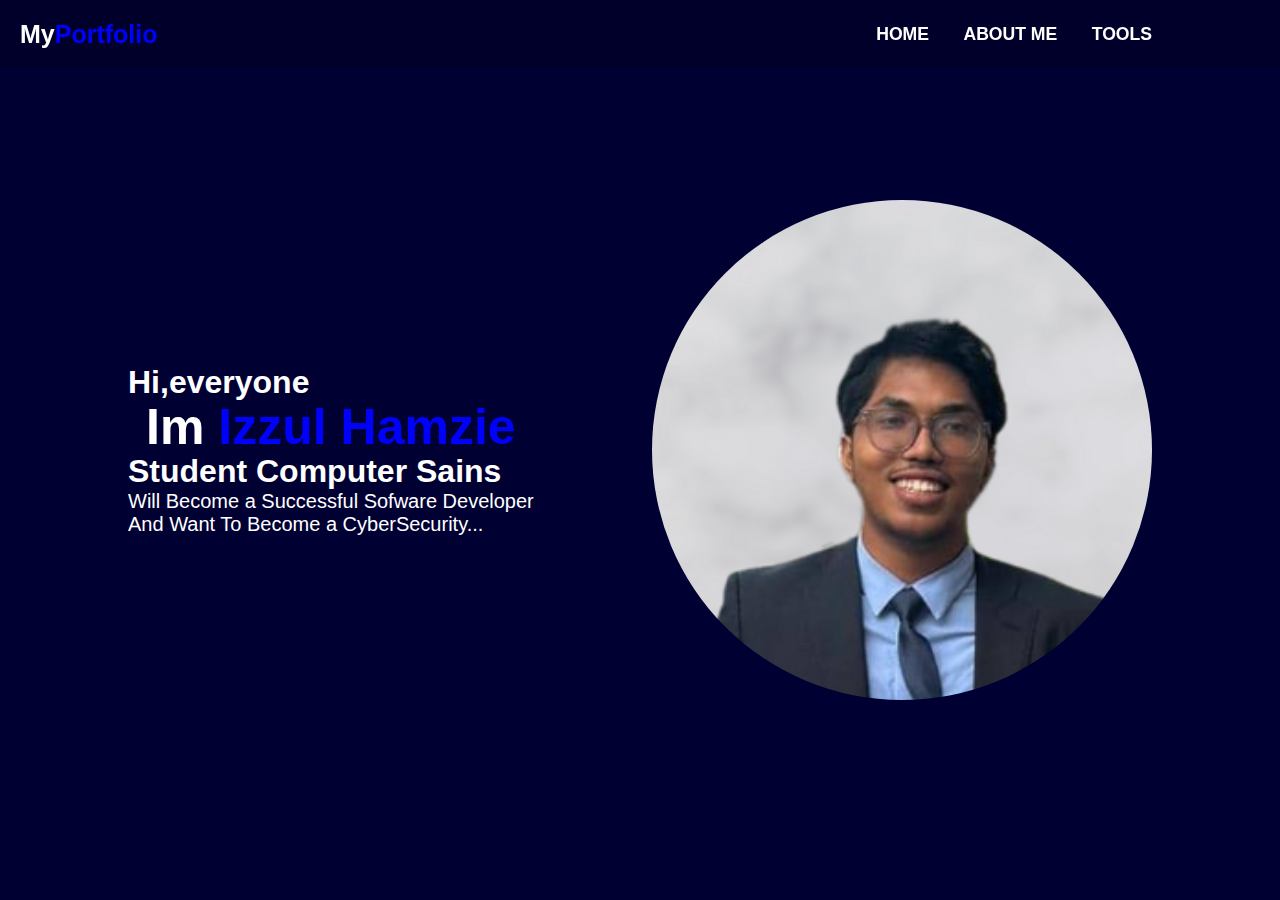
<file: Index.html>
<!DOCTYPE html>
<html lang="en">
<head>
    <meta charset="UTF-8">
    <meta name="viewport" content="width=device-width, initial-scale=1.0">
    <link rel="stylesheet" type="text/css" href="style.css">
    <script>
        
    </script>
    <title>My Portfolio</title>
</head>
<body>
    <header class="header">
        <a href="#home" class="mylogo">My<span>Portfolio</span></a>
        <nav class="navbar">
            <a href="#home" >HOME</a>
            <a href="PersonalInfo.html">ABOUT ME</a> 
            <a href="Tool.html">TOOLS</a>
        </nav>
    </header>
    <section id="home" class="home">
        <div class="content">
            <h3>Hi,everyone</h3>
            <h1>Im <span>Izzul Hamzie</span></h1>
            <h3>Student Computer Sains</h3>
            <p> Will Become a Successful Sofware Developer<br>And Want To Become a CyberSecurity...</p>
        </div>
        <div class="image-container">
            <img src="picture/izzul.png" alt="Izzul">
        </div>
    </section> 
    
</body>
</html>
</file>
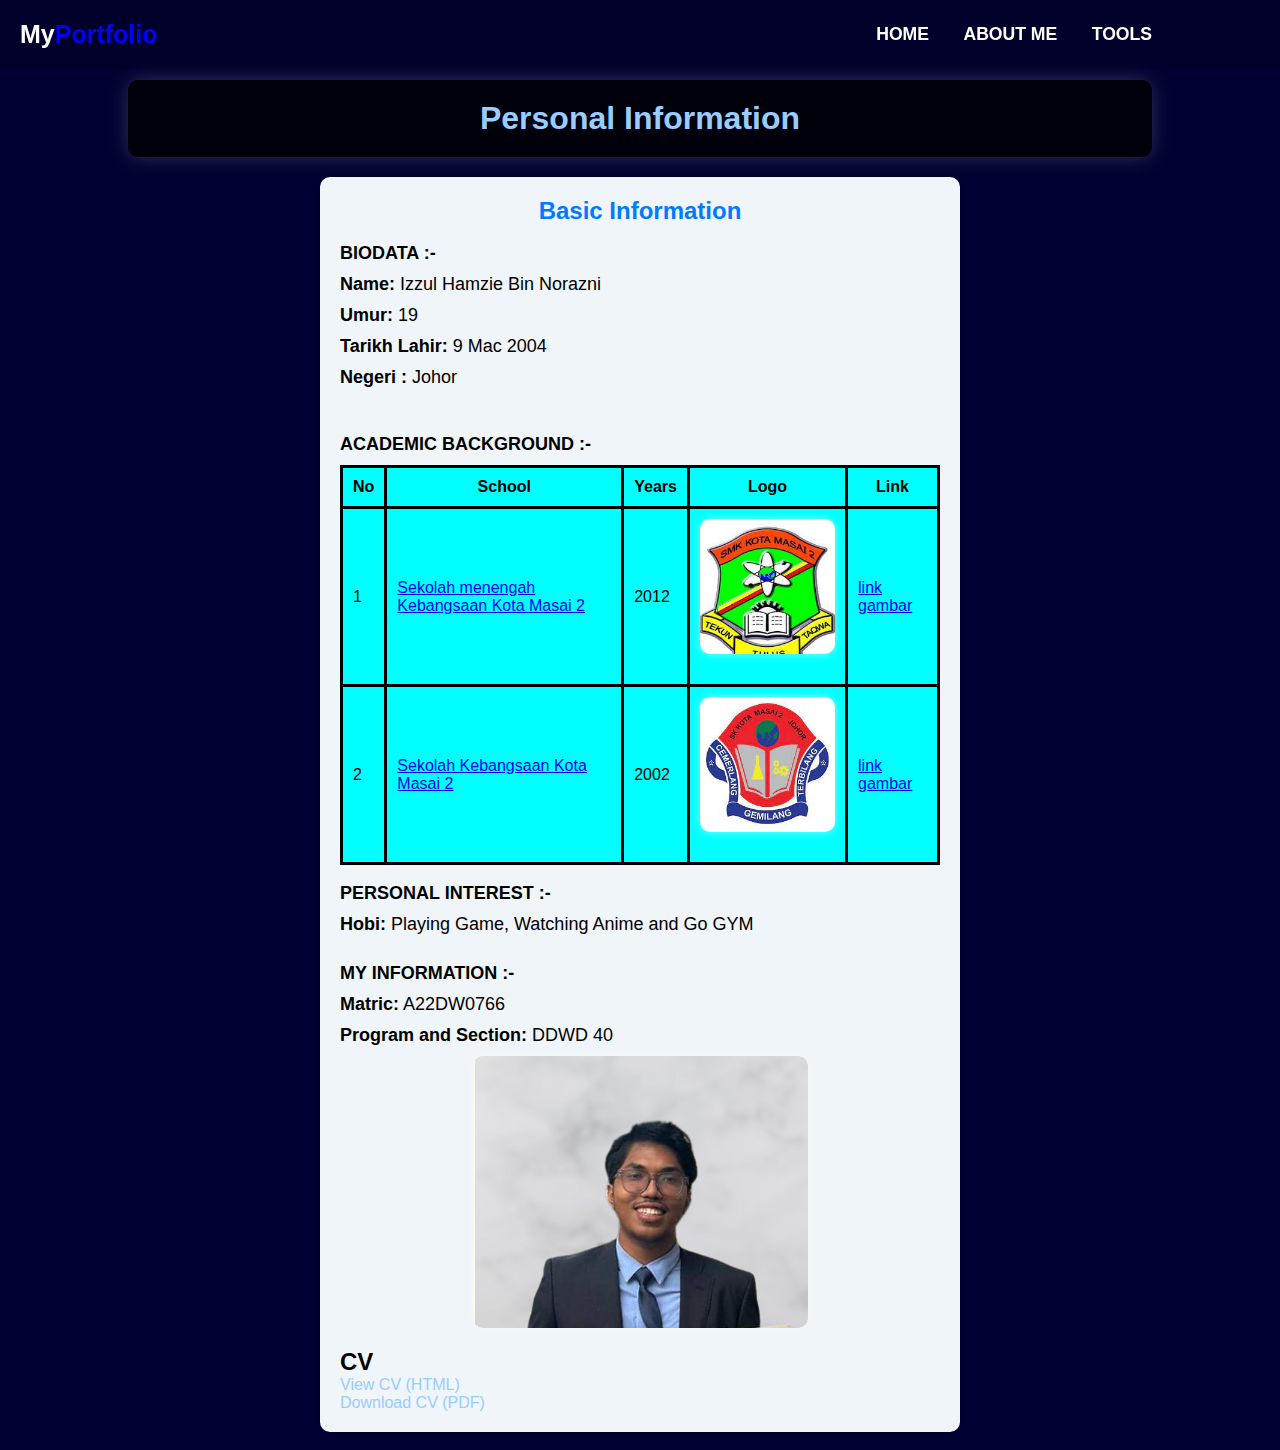
<file: PersonalInfo.html>
<!DOCTYPE html>
<html lang="en">
<head>
    <meta charset="UTF-8">
    <meta name="viewport" content="width=device-width, initial-scale=1.0">
    <title>Personal Information</title>
    <link rel="stylesheet" type="text/css" href="style.css">
</head>
<body>
    <header class="header">
        <a href="index.html" class="mylogo">My<span>Portfolio</span></a>
        <nav class="navbar">
            <a href="index.html" >HOME</a>
            <a href="#container">ABOUT ME</a> 
            <a href="Tool.html">TOOLS</a>
        </nav>
    </header>

<div class="container">
    <h1>Personal Information</h1>
</div>
<div class="calculator-container">
    <div class="info">
        <h2 class="calculator">Basic Information</h2><br>
        <h3><p>BIODATA :-</p></h3>
        <p><strong>Name:</strong> Izzul Hamzie Bin Norazni</p>
        <p><strong>Umur:</strong> 19</p>
        <p><strong>Tarikh Lahir:</strong> 9 Mac 2004</p>
        <p><strong>Negeri :</strong> Johor</p>
        <br></br>
        <h3><p>ACADEMIC BACKGROUND :-</p></h3>
        <table  class="w3-table-all w3-hoverable">
            <tr>
                <th>No</th>
                <th>School</th>
                <th>Years</th>
                <th>Logo</th>
                <th>Link</th>
            </tr>
            <tr>
                <td>1</td>
                <td><a href="https://www.facebook.com/smkkotamasai2/" target="_blank">Sekolah menengah Kebangsaan Kota Masai 2</a></td>
                <td>2012</td>
                <td><img src="picture/SMKKM2.jpg" alt=" logo smkkm2"></td>
                <td><a href="https://images.app.goo.gl/oirbCNxg8S5YUAdB9">link gambar</a></td>
            </tr>
            <tr>
                <td>2</td>
                <td><a href="https://www.facebook.com/p/Sekolah-Kebangsaan-Kota-Masai-2-100063305373398/">Sekolah Kebangsaan Kota Masai 2</a></td>
                <td>2002</td>
                <td><a href="https://www.facebook.com/p/Sekolah-Kebangsaan-Kota-Masai-2-100063305373398/" target="_blank"><img src="picture/rendah.jpg" alt="Sekolah rendah"></a></td>
                <td><a href="https://images.app.goo.gl/KR6RfFBXRPWjvtn86">link gambar</a></td>
            </tr>
        </table>
        <br>
        <h3><p>PERSONAL INTEREST :-</p></h3>
        <p><strong>Hobi:</strong> Playing Game, Watching Anime and Go GYM</p>
        <br>
        <h3><p>MY INFORMATION :-</p></h3>
        <p><strong>Matric:</strong> A22DW0766</p>
        <p><strong>Program and Section:</strong> DDWD 40</p>
        
        
        <img src="picture/izzul.png" alt="Your Photo">
    </div>

    <div class="cv">
        <h2>CV</h2>
        <p><a href="pdf/PersonalInfo.html.pdf" target="_blank">View CV (HTML)</a></p>
        <p><a href="pdf/IZZULHAMZIE.pdf" download target="_blank">Download CV (PDF)</a></p>
    </div>
    
</div>
<br>
</body>
</html>
</file>
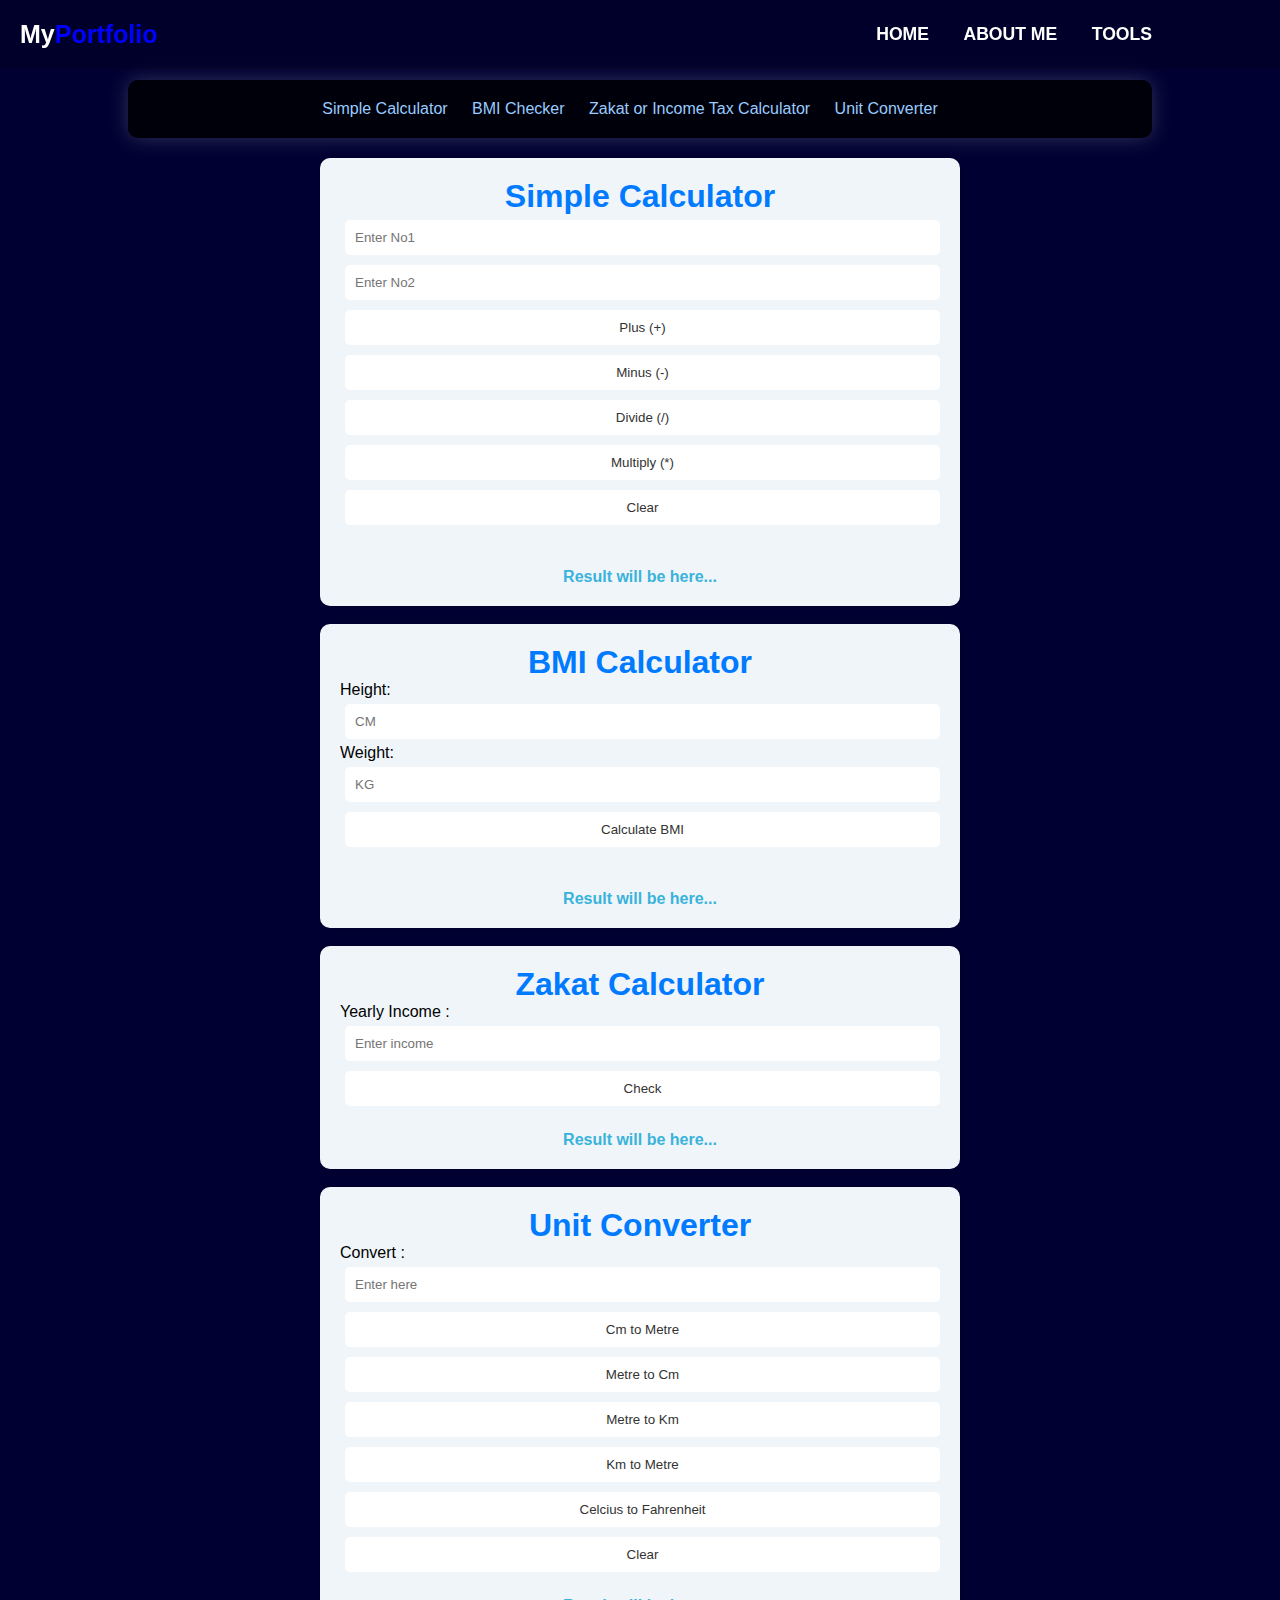
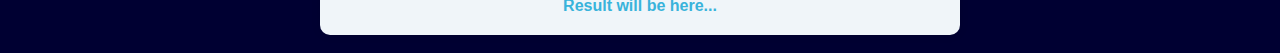
<file: Tool.html>
<!DOCTYPE html>
<html lang="en">
<head>
    <meta charset="UTF-8">
    <meta name="viewport" content="width=device-width, initial-scale=1.0">
    <title>Tools</title>
    <link rel="stylesheet" type="text/css" href="style.css">
    <script src="javaScript.js"></script>

</head>
<body>
    <header class="header">
        <a href="index.html" class="mylogo">My<span>Portfolio</span></a>
        <nav class="navbar">
            <a href="index.html" >HOME</a>
            <a href="PersonalInfo.html">ABOUT ME</a> 
            <a href="#container">TOOLS</a>
        <!-- <a href="#contact">CONTACT</a> -->
        </nav>
    </header>

<div class="container">
    <nav>
        <ul>
            <li><a href="#calculator">Simple Calculator</a></li>
            <li><a href="#BMI">BMI Checker</a></li>
            <li><a href="#zakat">Zakat or Income Tax Calculator</a></li>
            <li><a href="#Converter">Unit Converter</a></li>
        </ul>
    </nav>
</div>

<div class="calculator-container">
    <h1 class="calculator" id="calculator">Simple Calculator</h1>
    <input type="number" id="no1" placeholder="Enter No1">
    <br>
    <input type="number" id="no2" placeholder="Enter No2">
    <br>
    <input type="button" value="Plus (+)" onclick="calculate(this)">
    <input type="button" value="Minus (-)" onclick="calculate(this)">
    <input type="button" value="Divide (/)" onclick="calculate(this)">
    <input type="button" value="Multiply (*)" onclick="calculate(this)">
    <input type="reset" onclick="cleardata()"  value="Clear"><br><br>
    <div id="resultDiv">Result will be here...</div>

</div>
<br>
<div class="calculator-container ">

    <h1 class="calculator" id="BMI">BMI Calculator</h1>

    <label for="meter">Height: </label>
    <input type="number" id="meter" placeholder="CM" step="0.01"><br>
    <label for="kilo">Weight: </label>
    <input type="number" id="kilo" placeholder="KG" step="0.01"><br>
    <input type="button" value="Calculate BMI" onclick="calculateBMI()"><br><br>

    <div id="bmi-result" >Result will be here...</div>
</div>
<br>
<div class="calculator-container ">
    <h1 class="calculator" id="zakat">Zakat Calculator</h1>
        
        <label for="income">Yearly Income :</label>
        <input type="number" id="income" placeholder="Enter income">
        <input type="submit" value="Check" onclick="calculateZakat()">
        <div id="Zakat">Result will be here...</div>
</div>
<br>
<div class="calculator-container">
    <h1 class="calculator" id="Converter">Unit Converter</h1>
    <div >
        <label for="unit">Convert :</label>
        <input type="number"id="unit" placeholder="Enter here" step="0.01">
        <input type="button" value="Cm to Metre" onclick="calculateUnit(this)">
        <input type="button" value="Metre to Cm" onclick="calculateUnit(this)">
        <input type="button" value="Metre to Km" onclick="calculateUnit(this)">
        <input type="button" value="Km to Metre" onclick="calculateUnit(this)">
        <input type="button" value="Celcius to Fahrenheit" onclick="calculateUnit(this)">
        <input type="reset" value="Clear" onclick="clearUnit()">
        <div id="resultUnit">Result will be here...</div>
    </div>
</div>
<br>
</body>
</html>
</file>
<file: style.css>
/*main.html*/
* {
    margin: 0; 
    padding: 0; 
    box-sizing: border-box;
    font-family: Arial, Helvetica, sans-serif;
}

body {
    color: rgb (11, 11, 11);
}
    
.header {
    position: fixed;
    top: 0; 
    left: 0;
    width: 100%;
    padding: 20px 20px;
    padding-right: 10%;
    display: flex;
    justify-content: space-between;
    align-items: center;
    z-index: 100;
    color: rgb (255, 255, 255);
    font-family: 'Gill Sans', 'Gill Sans MT', Calibri, 'Trebuchet MS', sans-serif;
    background-color: rgba(0, 0, 0, 0.150);
}

.mylogo {
    position: relative;
    font-size: 25px;
    color: white;
    text-decoration: none;
    font-weight: 800;
    cursor: pointer;

}

.navbar a {
    position: relative; 
    font-size: 1.1em;
    color: white;
    text-decoration: none; 
    font-weight: 700; 
    margin-left: 30px;
    
}


.navbar a:hover {
    color: blue;
}

.header a:active {
    color:#0080ff;
}

.home {
    position: relative;
    width: 100%;
    justify-content: space-between;
    height: 100vh;
    background-size: cover;
    background-position: center;
    display: flex;
    align-items: center;
    background-color: rgb(0, 0, 50);
    padding: 70px 10%;
}

.content {
    max-width: 600px;
    color: white;
}

.content h3 {
    font-size: 32px; 
    font-weight: 700;
    color: rgb (235, 235, 255);
}

.content h1 {
    font-size: 50px; 
    font-weight: 700; 
    margin: -3px 0; 
    color: white;
}

span {
    color: blue;
}

.content p {
    display: inline;
    Justify-content: center;
    align-items: center; 
    position: relative;
    width: 40px; 
    height: 40px; 
    font-size: 20px;
    color: rgb (183, 183, 183); 
    text-decoration: none;
    margin: 30px 15px 30px 0;
}
    
.image-container {
    /*position: absolute;*/   
    top: 25%;
    right: 100px;
    width: 500px;
    height: 500px;
    border-radius: 50%;
    overflow: hidden;
}

.image-container img {
    width: 100%; 
    height: 100%;
    object-fit: cover; 
}

html {
    scroll-behavior: smooth;
}

/*PersonalInfo.html*/
   
body {
    font-family: Arial, sans-serif;
    background-color: rgb(0, 0, 50); /* Dark blue background */
    color: #fff; /* Light text color */
    margin: 0;
    padding: 0;
}

.container {
    width: 80%;
    margin: 70px auto 20px;
    padding: 20px;
    background-color: rgba(0, 0, 0, 0.8); /* Semi-transparent black container background */
    border-radius: 10px;
    box-shadow: 0 0 20px rgba(255, 255, 255, 0.2); /* White shadow effect */

    
}

h1 {
    color: #9cf; /* Light blue heading color */
    text-align: center;
}

.info {
    margin-bottom: 20px;
}

.info p {
    font-size: 18px;
    margin-bottom: 10px;
}

.info img {
    max-width: 100%;
    display: block;
    border-radius: 10px; /* Rounded corners for the photo */
    margin: 0 auto 20px;
    box-shadow: 0 0 10px rgba(255, 255, 255, 0.5); /* White shadow effect */
}

.cv a {
    color: #9cf; /* Light blue link color */
    text-decoration: none; /* Remove underline */
    transition: color 0.3s; /* Smooth transition */
}

.cv a:hover {
    color: #fff; /* Change link color on hover */
}

.calculator-container {
    width: 50%;
    margin: 0 auto;
    padding: 20px;
    background-color: #f0f5f9; /* Light blue background */
    border-radius: 10px;
    box-shadow: 0 0 10px rgba(0, 0, 0, 0.1); /* Shadow effect */
    color: black;
}
.calculator {
    text-align: center;
    color: #007bff; /* Blue heading color */
}

table,th,td
{
    border: 3px solid black;
    border-collapse: collapse;
    background-color: aqua;
    padding: 10px;
}

/*tool.html*/
body {
    background-color: rgb(0, 0, 50); /* Dark blue background */
    color: #fff; /* Light text color */
    font-family: Arial, sans-serif;
}

.container {
    width: 80%;
    margin: 80px auto 20px;
    padding: 20px;
    background-color: rgba(0, 0, 0, 0.8); /* Semi-transparent black container background */
    border-radius: 10px;
    box-shadow: 0 0 20px rgba(255, 255, 255, 0.2); /* White shadow effect */
    
}

h1 {
    color: #9cf; /* Light blue heading color */
    text-align: center;
}

nav #navbar{
    margin-bottom: 20px;
    margin-top: 20px;
}

nav ul {
    list-style-type: none;
    padding: 0;
    text-align: center;
}

nav ul li {
    display: inline;
    margin-right: 20px;
}

nav ul li a {
    color: #9cf; /* Light blue link color */
    text-decoration: none;
    transition: color 0.3s; /* Smooth transition */
}

nav ul li a:hover {
    color: #fff; /* Change link color on hover */
}

.converter {
    text-align: center;
    margin-bottom: 20px;
}

.converter button {
    padding: 10px 20px;
    border: none;
    border-radius: 5px;
    background-color: #9cf; /* Light blue button color */
    color: #fff; /* White button text color */
    cursor: pointer;
}

.converter button:hover {
    background-color: #007bff; /* Darker blue button color on hover */
}

.result {
    text-align: center;
    font-size: 20px;
    margin-top: 20px;
}

.calculator-container {
    width: 50%;
    margin: 0 auto;
    padding: 20px;
    background-color: #f0f5f9; /* Light blue background */
    border-radius: 10px;
    box-shadow: 0 0 10px rgba(0, 0, 0, 0.1); /* Shadow effect */
}

.calculator {
    text-align: center;
    color: #007bff; /* Blue heading color */
}

input[type="number"], input[type="button"],input[type="reset"],input[type="submit"] {
    width: calc(100% - 5px);
    padding: 10px;
    margin: 5px;
    border: none;
    border-radius: 5px;
    background-color: #fff; /* White background */
    color: #333; /* Dark text color */
    cursor: pointer;
}

input[type="number"]:focus {
    outline: none;
}

#resultDiv {
    margin-top: 20px;
    text-align: center;
    font-weight: bold;
    color: rgb(57, 179, 219);
}
input[type="button"],input[type="reset"],input[type="submit"] {
    width: calc(100% - 5px);
    padding: 10px;
    margin: 5px;
    border: none;
    background-color: #fff; /* White background */
    color: #333; /* Dark text color */
    cursor: pointer;
    transition: background-color 0.3s, color 0.3s; /* Smooth transition */
}

input[type="button"]:hover {
    background-color: #007bff; /* Change background color on hover */
    color: #fff; /* Change text color on hover */
}

input[type="reset"]:hover {
    background-color: #ff0000; /* Change background color on hover */
    color: #fff; /* Change text color on hover */
}

input[type="submit"]:hover {
    background-color: #007bff; /* Change background color on hover */
    color: #fff; /* Change text color on hover */
}

#bmi-result {
    margin-top: 20px;
    text-align: center;
    font-weight: bold;
    color: rgb(57, 179, 219);
}
label {
    color:black;
}

#Zakat {
    margin-top: 20px;
    text-align: center;
    font-weight: bold;
    color: rgb(57, 179, 219);
}

#resultUnit {
    margin-top: 20px;
    text-align: center;
    font-weight: bold;
    color: rgb(57, 179, 219);
}
</file>
